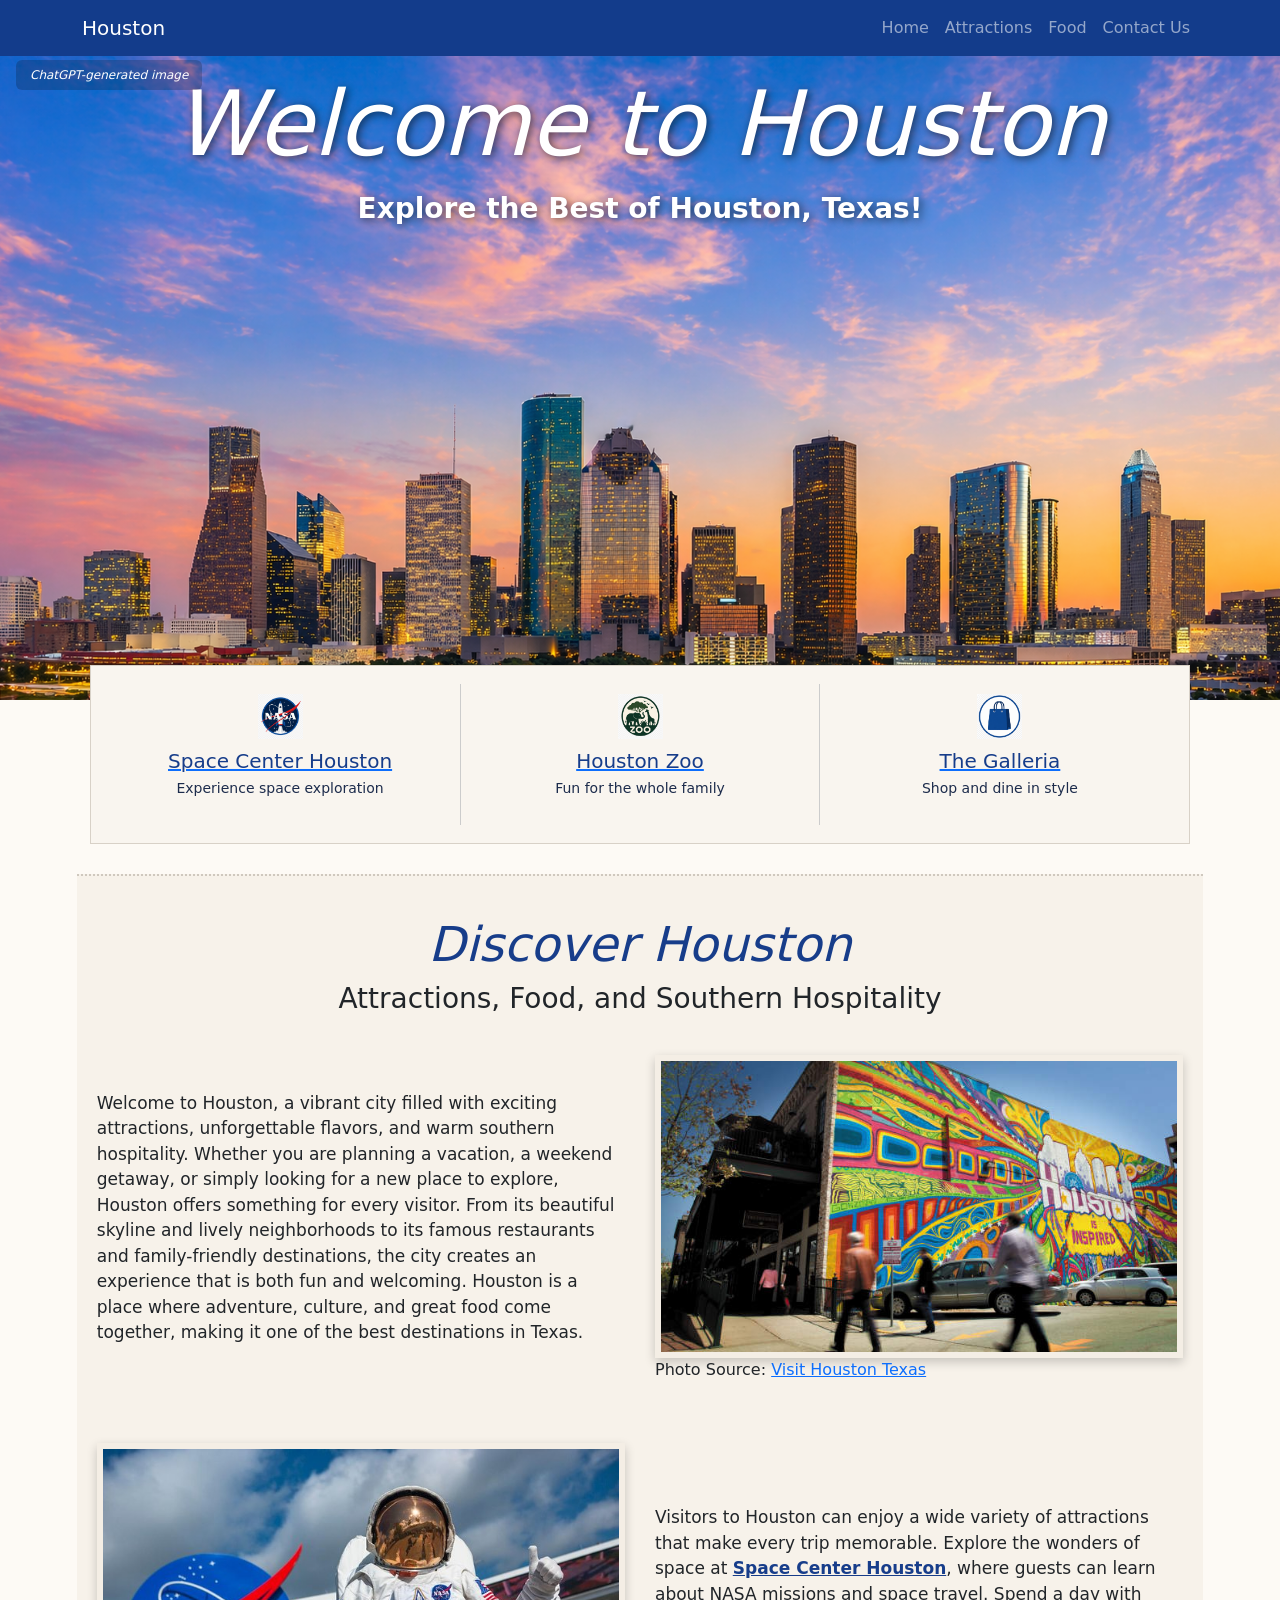
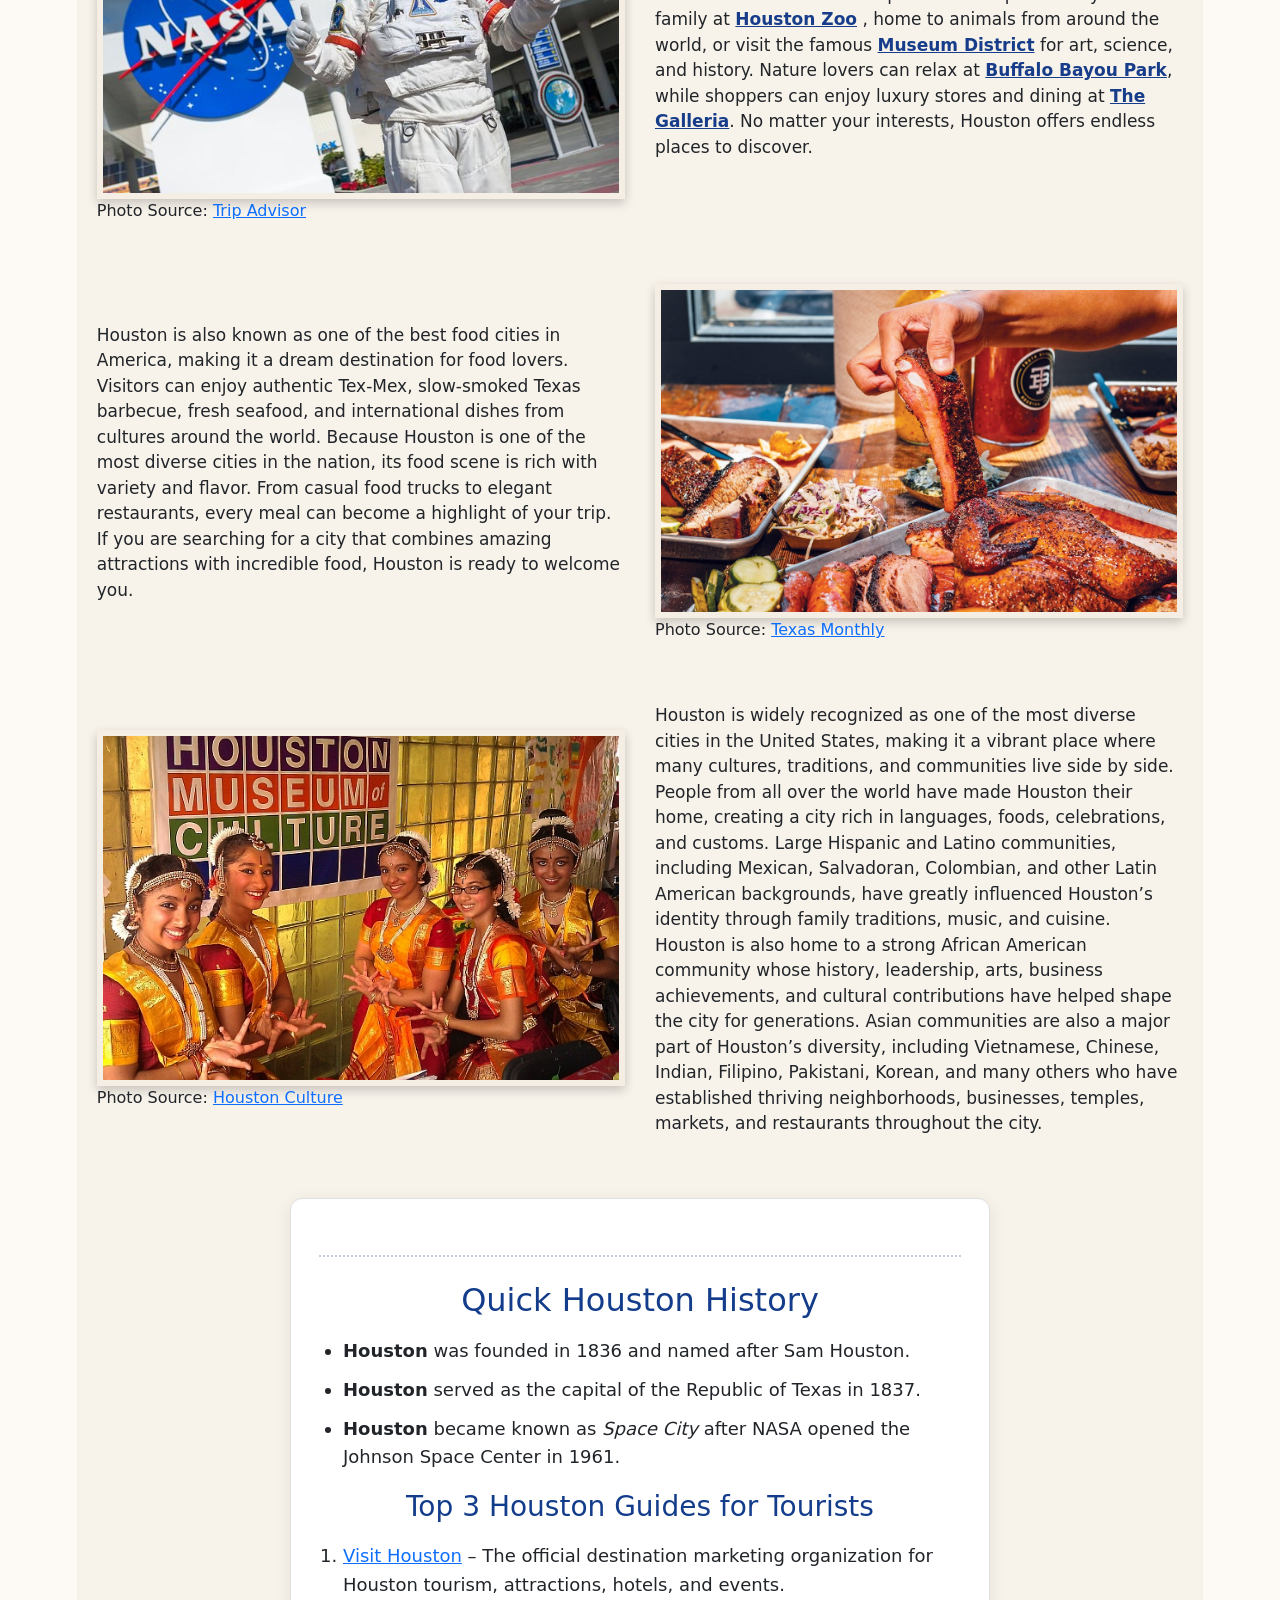
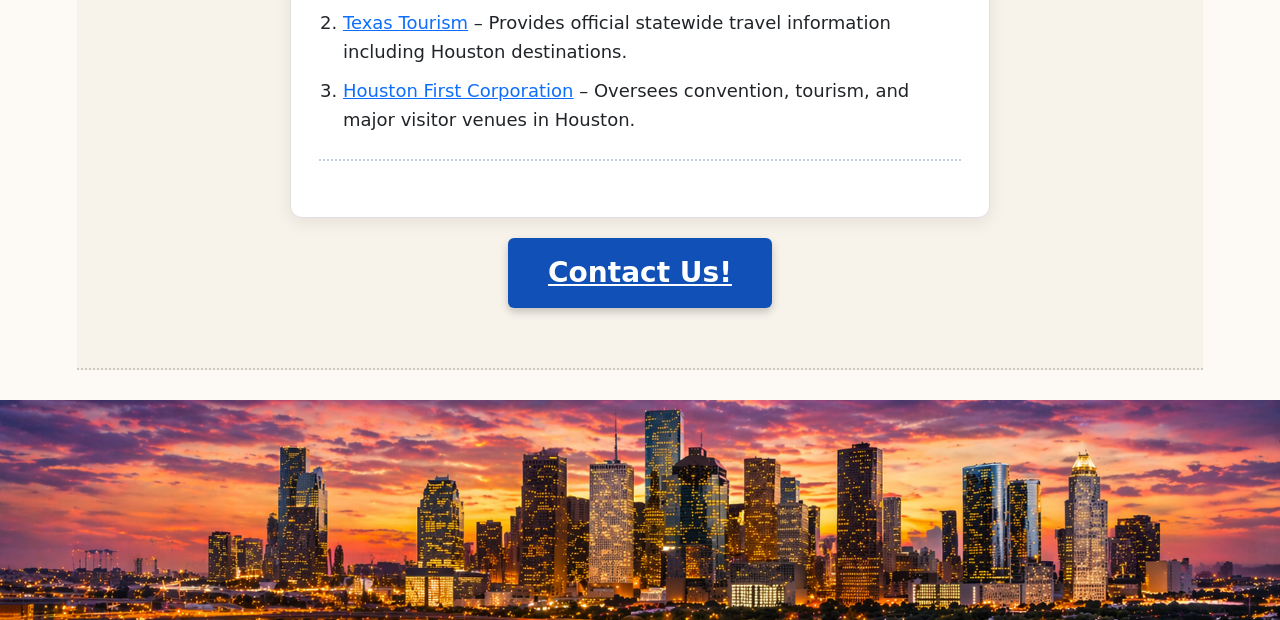
<file: index.html>
<!DOCTYPE html>
<html lang="en">
<head>
    <meta charset="UTF-8" />
    <meta name="viewport" content="width=device-width, initial-scale=1.0" />
    <title>Welcome to Houston</title>
    <link rel="stylesheet" href="styles.css">
    <!-- Bootstrap CSS -->
    <link href="https://cdn.jsdelivr.net/npm/bootstrap@5.3.2/dist/css/bootstrap.min.css" rel="stylesheet">
    <link rel="icon" href="images/flag_icon.png" type="image/x-icon">
</head>

<body>
    <!-- Bootstrap JS Bundle -->
<script src="https://cdn.jsdelivr.net/npm/bootstrap@5.3.2/dist/js/bootstrap.bundle.min.js"></script>
<div class="whole_page">
    <nav class="navbar navbar-expand-lg navbar-dark my-navbar fixed-top">
        <div class="container">
          <a class="navbar-brand" href="index.html">Houston</a>
           <button class="navbar-toggler" type="button" data-bs-toggle="collapse" data-bs-target="#navbarNav"
              aria-controls="navbarNav" aria-expanded="false" aria-label="Toggle navigation">
              <span class="navbar-toggler-icon"></span>
           </button>
           <div class="collapse navbar-collapse" id="navbarNav">
                <ul class="navbar-nav ms-auto">
                    <li class="nav-item">
                      <a class="nav-link" href="index.html">Home</a>
                    </li>
                    <li class="nav-item">
                        <a class="nav-link" href="attractions.html">Attractions</a>
                    </li>
                    <li class="nav-item">
                        <a class="nav-link" href="foods.html">Food</a>
                    </li>
                    <li class="nav-item">
                        <a class="nav-link" href="contact_us.html">Contact Us</a>
                    </li>
                </ul>
            </div>
        </div>
    </nav>

    <header class="hero">
        <div class="image-overlay">ChatGPT-generated image</div>
        <div class="hero-text">
            <h1>Welcome to Houston</h1>
            <p>Explore the Best of Houston, Texas!</p>
        </div>
    </header>

    <section class="links-bar">
        <div class="partner-links">
            <a href="https://spacecenter.org/" target="_blank">
                <img src="images/rocket.png" alt="Rocket icon">
                <h3>Space Center Houston</h3>
            </a>
            <p>Experience space exploration</p>
        </div>

        <div class="partner-links">
            <a href="https://www.houstonzoo.org/" target="_blank">
                <img src="images/zoo.png" alt="Zoo icon">
                <h3>Houston Zoo</h3>
            </a>
            <p>Fun for the whole family</p>
        </div>

        <div class="partner-links">
            <a href="https://www.simon.com/mall/the-galleria" target="_blank">
                <img src="images/shops.png" alt="Shopping icon">
                <h3>The Galleria</h3>
            </a>
            <p>Shop and dine in style</p>
        </div>
    </section>

    <main class="content">
        <div class="section-title">
            <h2>Discover Houston</h2>
            <h3>Attractions, Food, and Southern Hospitality</h3>
        </div>

        <section class="content-block">
            <div class="content-text">
                <p>
                    Welcome to Houston, a vibrant city filled with exciting attractions,
                    unforgettable flavors, and warm southern hospitality. Whether you
                    are planning a vacation, a weekend getaway, or simply looking for
                    a new place to explore, Houston offers something for every visitor. 
                    From its beautiful skyline and lively neighborhoods to its famous 
                    restaurants and family-friendly destinations, the city creates an 
                    experience that is both fun and welcoming. Houston is a place where 
                    adventure, culture, and great food come together, making it one of the 
                    best destinations in Texas.
                </p>
            </div>
            <div class="content-image">
                <img src="images/artwall.jpg" alt="Art wall in Houston">
                <p>
                    Photo Source:
                    <a href="https://www.visithoustontexas.com/about-houston/" target="_blank">
                    Visit Houston Texas
                    </a>
                </p>
            </div>
        </section>

        <section class="content-block reverse">
            <div class="content-text">
                <p> Visitors to Houston can enjoy a wide variety of attractions that make every 
                    trip memorable. Explore the wonders of space at <a href="https://spacecenter.org/" target="_blank">Space Center Houston</a>, where 
                    guests can learn about NASA missions and space travel. Spend a day with 
                    family at <a href="https://www.houstonzoo.org/" target="_blank">Houston Zoo</a> , home to animals from around the world, or visit the 
                    famous <a href="https://houmuse.org/" target="_blank">Museum District</a> for art, science, and history. Nature lovers can 
                    relax at <a href="https://www.buffalobayou.org/" target="_blank">Buffalo Bayou Park</a>, while shoppers can enjoy luxury stores and 
                    dining at <a href="https://www.simon.com/mall/the-galleria" target="_blank">The Galleria</a>. No matter your interests, Houston offers endless 
                    places to discover.
                </p>
            </div>
            <div class="content-image">
                <img src="images/nasa_houston.jpg" alt="NASA Houston">
                <p>
                    Photo Source:
                    <a href="https://www.tripadvisor.com/AttractionProductReview-g56003-d11453139-NASA_s_Space_Center_Admission_Plus_Official_Houston_City_Tour-Houston_Texas.html" target="_blank">
                    Trip Advisor
                    </a>
                </p>
            </div>
        </section>

        <section class="content-block">
            <div class="content-text">
                <p>
                    Houston is also known as one of the best food cities in America, making 
                    it a dream destination for food lovers. Visitors can enjoy authentic 
                    Tex-Mex, slow-smoked Texas barbecue, fresh seafood, and international 
                    dishes from cultures around the world. Because Houston is one of the most 
                    diverse cities in the nation, its food scene is rich with variety and 
                    flavor. From casual food trucks to elegant restaurants, every meal can 
                    become a highlight of your trip. If you are searching for a city that 
                    combines amazing attractions with incredible food, Houston is ready to 
                    welcome you.
                </p>
            </div>
            <div class="content-image">
                <img src="images/houston_barbecue.jpg" alt="Barbecue in Houston">
                <p>
                    Photo Source:
                    <a href="https://www.texasmonthly.com/restaurant/truth-bbq/" target="_blank">
                    Texas Monthly
                    </a>
                </p>
            </div>
        </section>

        <section class="content-block reverse">
            <div class="content-text">
                <p> Houston is widely recognized as one of the most diverse cities 
                    in the United States, making it a vibrant place where many 
                    cultures, traditions, and communities live side by side. People 
                    from all over the world have made Houston their home, creating a 
                    city rich in languages, foods, celebrations, and customs. Large 
                    Hispanic and Latino communities, including Mexican, Salvadoran, 
                    Colombian, and other Latin American backgrounds, have greatly 
                    influenced Houston’s identity through family traditions, music, 
                    and cuisine. Houston is also home to a strong African American 
                    community whose history, leadership, arts, business achievements, 
                    and cultural contributions have helped shape the city for generations. 
                    Asian communities are also a major part of Houston’s diversity, 
                    including Vietnamese, Chinese, Indian, Filipino, Pakistani, Korean, and 
                    many others who have established thriving neighborhoods, businesses, 
                    temples, markets, and restaurants throughout the city.
                </p>
            </div>
            <div class="content-image">
                <img src="images/diversity_houston.jpg" alt="Diversity in Houston">
                <p>
                    Photo Source:
                    <a href="https://www.houstonculture.org/" target="_blank">
                    Houston Culture
                    </a>
                </p>
            </div>
        </section>
        
        <div class="list-types">
            <hr>
            <section>
            <h2>Quick Houston History</h2>
            <ul>
              <li><b>Houston</b>  was founded in 1836 and named after Sam Houston.</li>
              <li><b>Houston</b> served as the capital of the Republic of Texas in 1837.</li>
              <li><b>Houston</b> became known as <i>Space City</i> after NASA opened the Johnson Space Center in 1961.</li>
            </ul>
            <h3>Top 3 Houston Guides for Tourists</h3>
            <ol>
              <li><a href="https://www.visithoustontexas.com/" target="_blank">Visit Houston</a> – The official destination marketing organization for Houston tourism, attractions, hotels, and events.</li>
              <li><a href="https://www.traveltexas.com/" target="_blank">Texas Tourism</a> – Provides official statewide travel information including Houston destinations.</li>
              <li><a href="https://www.houstonfirst.com/" target="_blank">Houston First Corporation</a> – Oversees convention, tourism, and major visitor venues in Houston.</li>
            </ol>
        </section>
        <hr>
        </div>
                <div class="contact-btn">
            <a href="contact_us.html">Contact Us!</a>
        </div>
        
    </main>

    <footer>
        <img src="images/footer.png" alt="Houston skyline footer">
    </footer>


</div>
</body>
</html>
</file>
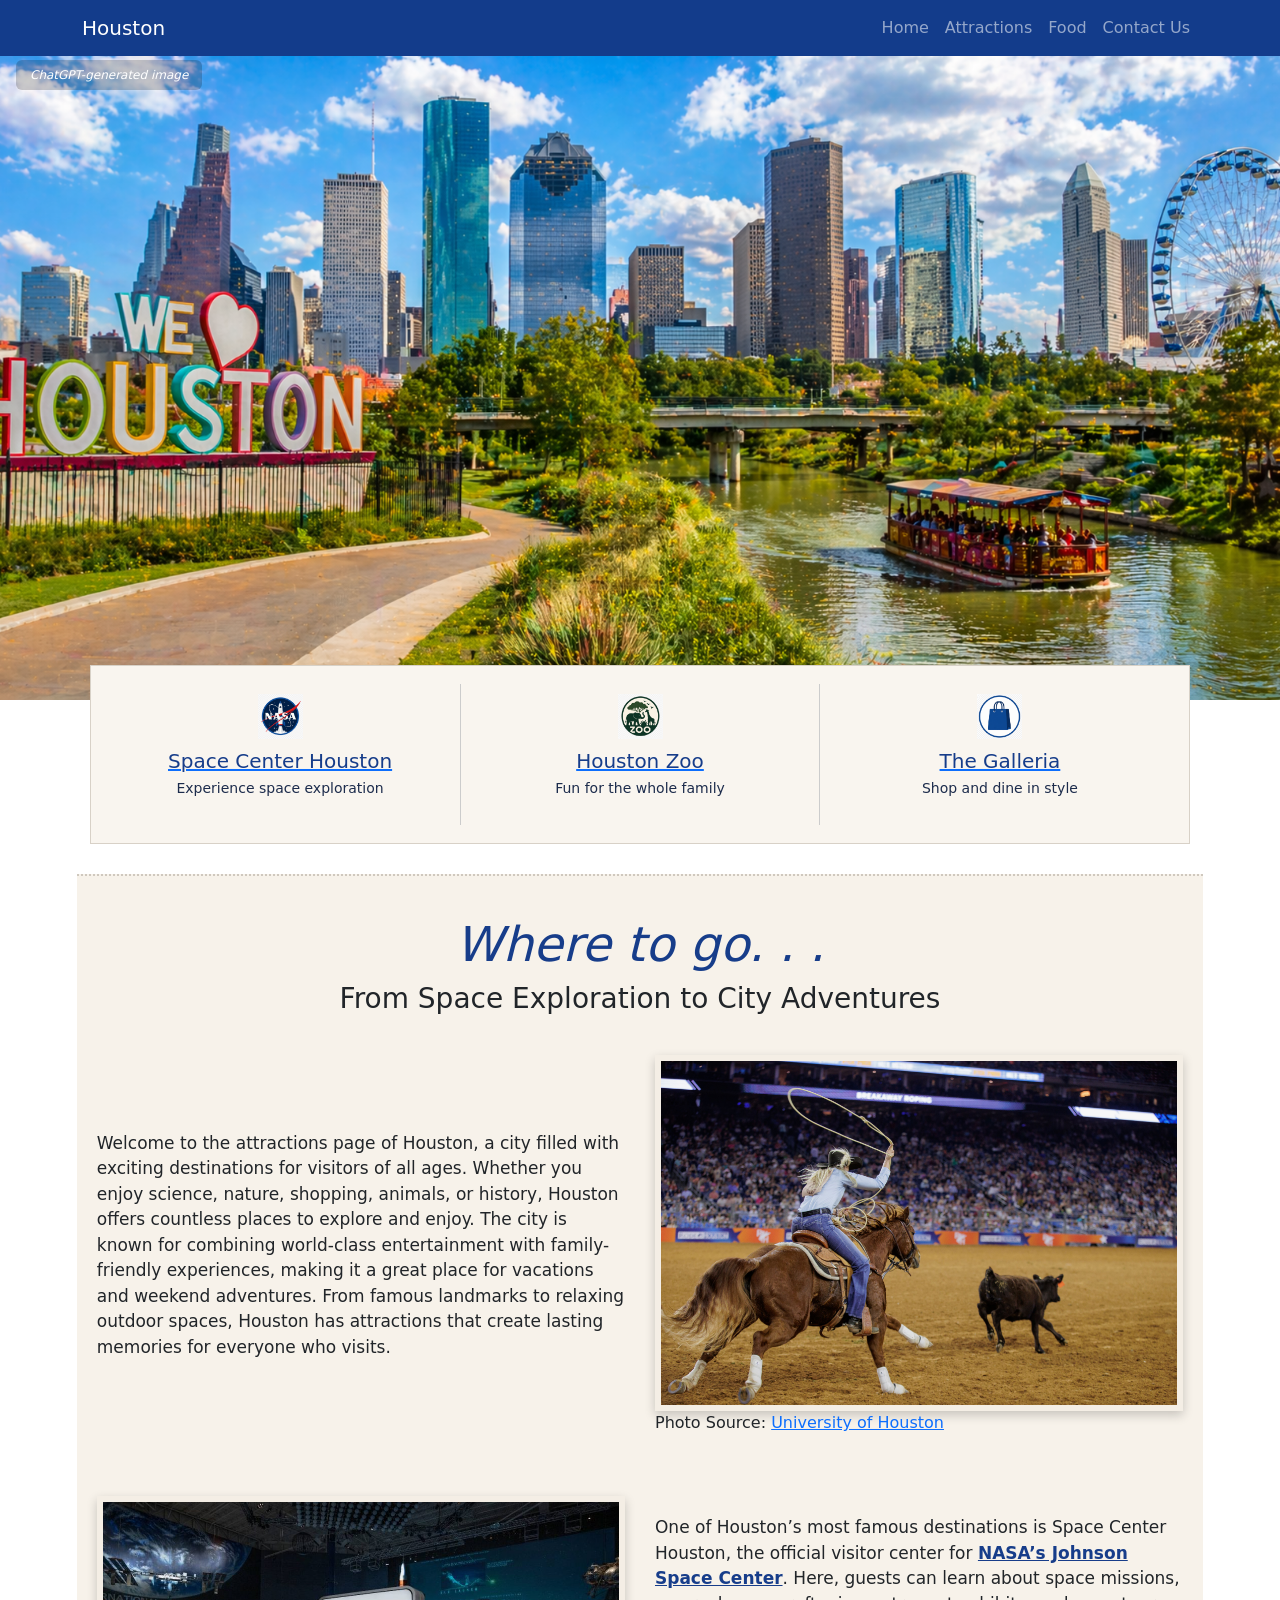
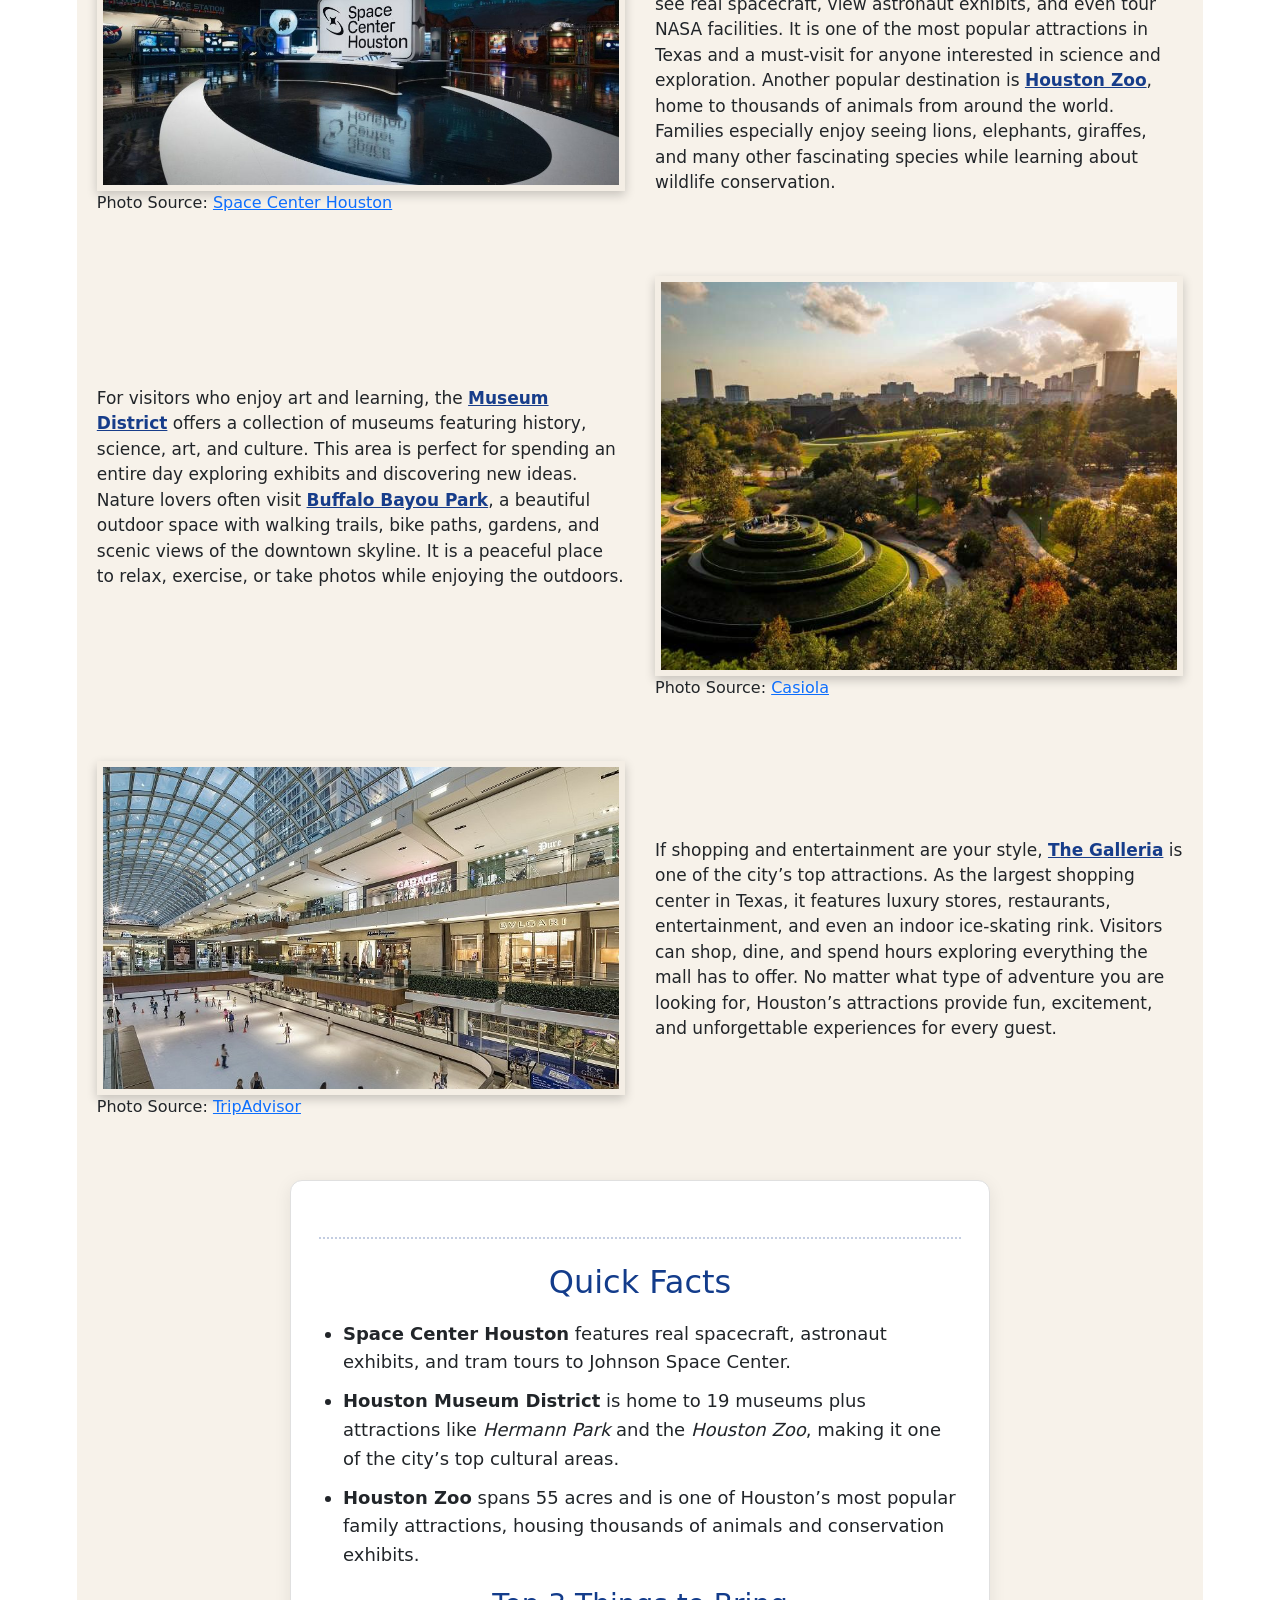
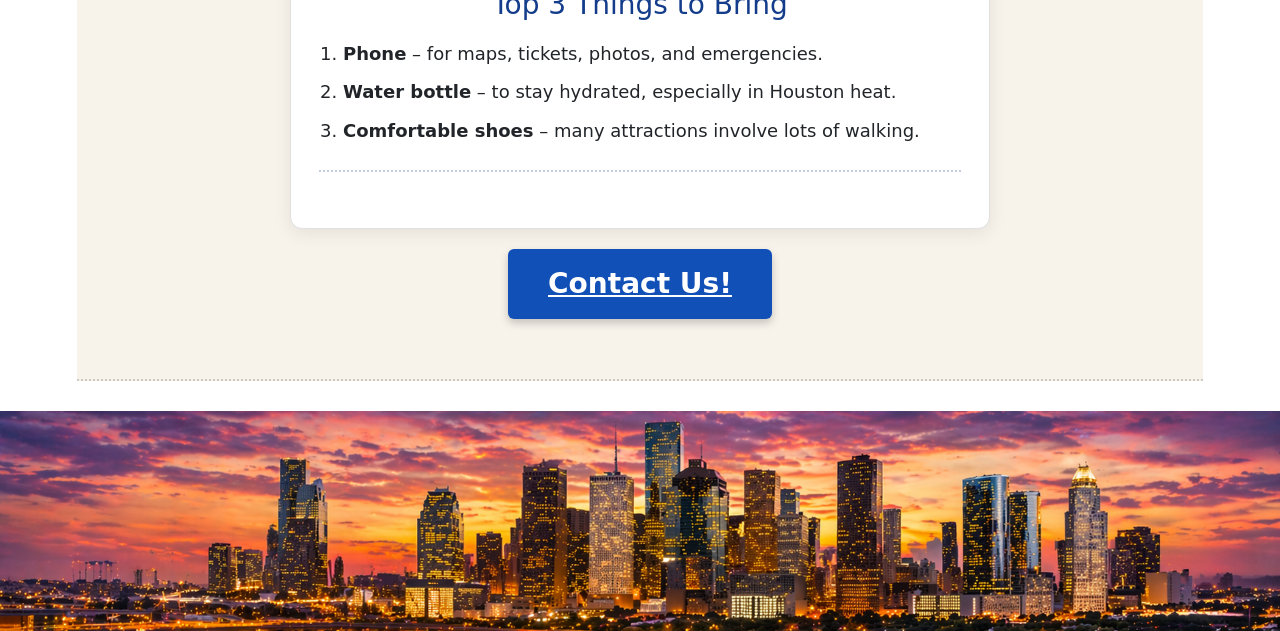
<file: attractions.html>
<!DOCTYPE html>
<html lang="en">
<head>
    <meta charset="UTF-8" />
    <meta name="viewport" content="width=device-width, initial-scale=1.0" />
    <title>Houston's Attractions</title>
    <link rel="stylesheet" href="styles.css">
    <!-- Bootstrap CSS -->
    <link href="https://cdn.jsdelivr.net/npm/bootstrap@5.3.2/dist/css/bootstrap.min.css" rel="stylesheet">
    <link rel="icon" href="images/flag_icon.png" type="image/x-icon">
</head>

<body>
<script src="https://cdn.jsdelivr.net/npm/bootstrap@5.3.2/dist/js/bootstrap.bundle.min.js"></script>
    <nav class="navbar navbar-expand-lg navbar-dark my-navbar fixed-top">
        <div class="container">
          <a class="navbar-brand" href="index.html">Houston</a>
           <button class="navbar-toggler" type="button" data-bs-toggle="collapse" data-bs-target="#navbarNav"
              aria-controls="navbarNav" aria-expanded="false" aria-label="Toggle navigation">
              <span class="navbar-toggler-icon"></span>
           </button>
           <div class="collapse navbar-collapse" id="navbarNav">
                <ul class="navbar-nav ms-auto">
                    <li class="nav-item">
                      <a class="nav-link" href="index.html">Home</a>
                    </li>
                    <li class="nav-item">
                        <a class="nav-link" href="attractions.html">Attractions</a>
                    </li>
                    <li class="nav-item">
                        <a class="nav-link" href="foods.html">Food</a>
                    </li>
                    <li class="nav-item">
                        <a class="nav-link" href="contact_us.html">Contact Us</a>
                    </li>
                </ul>
            </div>
        </div>
    </nav>

    <header class="hero-attractions">
        <div class="image-overlay">ChatGPT-generated image</div>
    </header>

    <section class="links-bar">
        <div class="partner-links">
            <a href="https://spacecenter.org/" target="_blank">
                <img src="images/rocket.png" alt="Rocket icon">
                <h3>Space Center Houston</h3>
            </a>
            <p>Experience space exploration</p>
        </div>

        <div class="partner-links">
            <a href="https://www.houstonzoo.org/" target="_blank">
                <img src="images/zoo.png" alt="Zoo icon">
                <h3>Houston Zoo</h3>
            </a>
            <p>Fun for the whole family</p>
        </div>

        <div class="partner-links">
            <a href="https://www.simon.com/mall/the-galleria" target="_blank">
                <img src="images/shops.png" alt="Shopping icon">
                <h3>The Galleria</h3>
            </a>
            <p>Shop and dine in style</p>
        </div>
    </section>

    <main class="content">
        <div class="section-title">
            <h2>Where to go. . .</h2>
            <h3>From Space Exploration to City Adventures</h3>
        </div>

        <section class="content-block">
            <div class="content-text">
                <p>
                    Welcome to the attractions page of Houston, a city filled with 
                    exciting destinations for visitors of all ages. Whether you enjoy 
                    science, nature, shopping, animals, or history, Houston offers 
                    countless places to explore and enjoy. The city is known for 
                    combining world-class entertainment with family-friendly experiences, 
                    making it a great place for vacations and weekend adventures. From 
                    famous landmarks to relaxing outdoor spaces, Houston has attractions 
                    that create lasting memories for everyone who visits.
                </p>
            </div>
            <div class="content-image">
                <img src="images/houston_rodeo.jpg" alt="Houston Rodeo">
                <p>
                    Photo Source:
                    <a href="https://stories.uh.edu/magazine/magazine/online-stories/rodeo-scholarship-program/index.html" target="_blank">
                    University of Houston
                    </a>
                </p>
            </div>
        </section>

        <section class="content-block reverse">
            <div class="content-text">
                <p> One of Houston’s most famous destinations is Space Center Houston, 
                    the official visitor center for <a href="https://spacecenter.org/">NASA’s Johnson Space Center</a>. Here, 
                    guests can learn about space missions, see real spacecraft, view 
                    astronaut exhibits, and even tour NASA facilities. It is one of the 
                    most popular attractions in Texas and a must-visit for anyone 
                    interested in science and exploration. Another popular destination 
                    is <a href="https://www.houstonzoo.org/" target="_blank">Houston Zoo</a>, home to thousands of animals from around the world. 
                    Families especially enjoy seeing lions, elephants, giraffes, and 
                    many other fascinating species while learning about wildlife conservation.
                </p>
            </div>
            <div class="content-image">
                <img src="images/nasa_center.jpg" alt="NASA Houston Center">
                <p>
                    Photo Source:
                    <a href="https://spacecenter.org/about-us/" target="_blank">
                    Space Center Houston
                    </a>
                </p>
            </div>
        </section>

        <section class="content-block">
            <div class="content-text">
                <p>
                    For visitors who enjoy art and learning, the <a href="https://houmuse.org/" target="_blank">Museum District</a> 
                    offers a collection of museums featuring history, science, art, 
                    and culture. This area is perfect for spending an entire day 
                    exploring exhibits and discovering new ideas. Nature lovers 
                    often visit <a href="https://www.buffalobayou.org/" target="_blank">Buffalo Bayou Park</a>, a beautiful outdoor space with 
                    walking trails, bike paths, gardens, and scenic views of the 
                    downtown skyline. It is a peaceful place to relax, exercise, or 
                    take photos while enjoying the outdoors.
                </p>
            </div>
            <div class="content-image">
                <img src="images/museum_district.jpg" alt="Museum District">
                <p>
                    Photo Source:
                    <a href="https://www.casiola.com/blog/discovering-houstons-cultural-treasure-the-museum-district/" target="_blank">
                    Casiola
                    </a>
                </p>
            </div>
        </section>

        <section class="content-block reverse">
            <div class="content-text">
                <p> If shopping and entertainment are your style, <a href="https://www.simon.com/mall/the-galleria" target="_blank">The Galleria</a> is one 
                    of the city’s top attractions. As the largest shopping center in 
                    Texas, it features luxury stores, restaurants, entertainment, and 
                    even an indoor ice-skating rink. Visitors can shop, dine, and spend 
                    hours exploring everything the mall has to offer. No matter what type 
                    of adventure you are looking for, Houston’s attractions provide fun, 
                    excitement, and unforgettable experiences for every guest.
                </p>
            </div>
            <div class="content-image">
                <img src="images/the_galleria.jpg" alt="The Galleria">
                <p>
                    Photo Source:
                    <a href="https://www.tripadvisor.com/Attraction_Review-g56003-d105913-Reviews-The_Galleria-Houston_Texas.html" target="_blank">
                    TripAdvisor
                    </a>
                </p>
            </div>
        </section>

        <div class="list-types">
            <hr>
            <section>
                <h2>Quick Facts</h2>
                <ul>
                    <li>
                        <b>Space Center Houston</b> features real spacecraft, astronaut exhibits, and tram tours to Johnson Space Center.
                    </li>
                    <li>
                        <b>Houston Museum District</b> is home to 19 museums plus attractions like <i>Hermann Park</i> and the <i>Houston Zoo</i>, making it one of the city’s top cultural areas.
                    </li>
                    <li>
                        <b>Houston Zoo</b> spans 55 acres and is one of Houston’s most popular family attractions, housing thousands of animals and conservation exhibits.
                    </li>
                </ul>
                <h3>Top 3 Things to Bring</h3>
                <ol>
                    <li><b>Phone</b> – for maps, tickets, photos, and emergencies.</li>
                    <li><b>Water bottle</b> – to stay hydrated, especially in Houston heat.</li>
                    <li><b>Comfortable shoes</b> – many attractions involve lots of walking.</li>
                </ol>
            </section>
            <hr>
        </div>
        <div class="contact-btn">
            <a href="contact_us.html">Contact Us!</a>
        </div>
    </main>

    <footer>
        <img src="images/footer.png" alt="Houston skyline footer">
    </footer>

<!-- Bootstrap JS Bundle -->

</body>
</html>
</file>
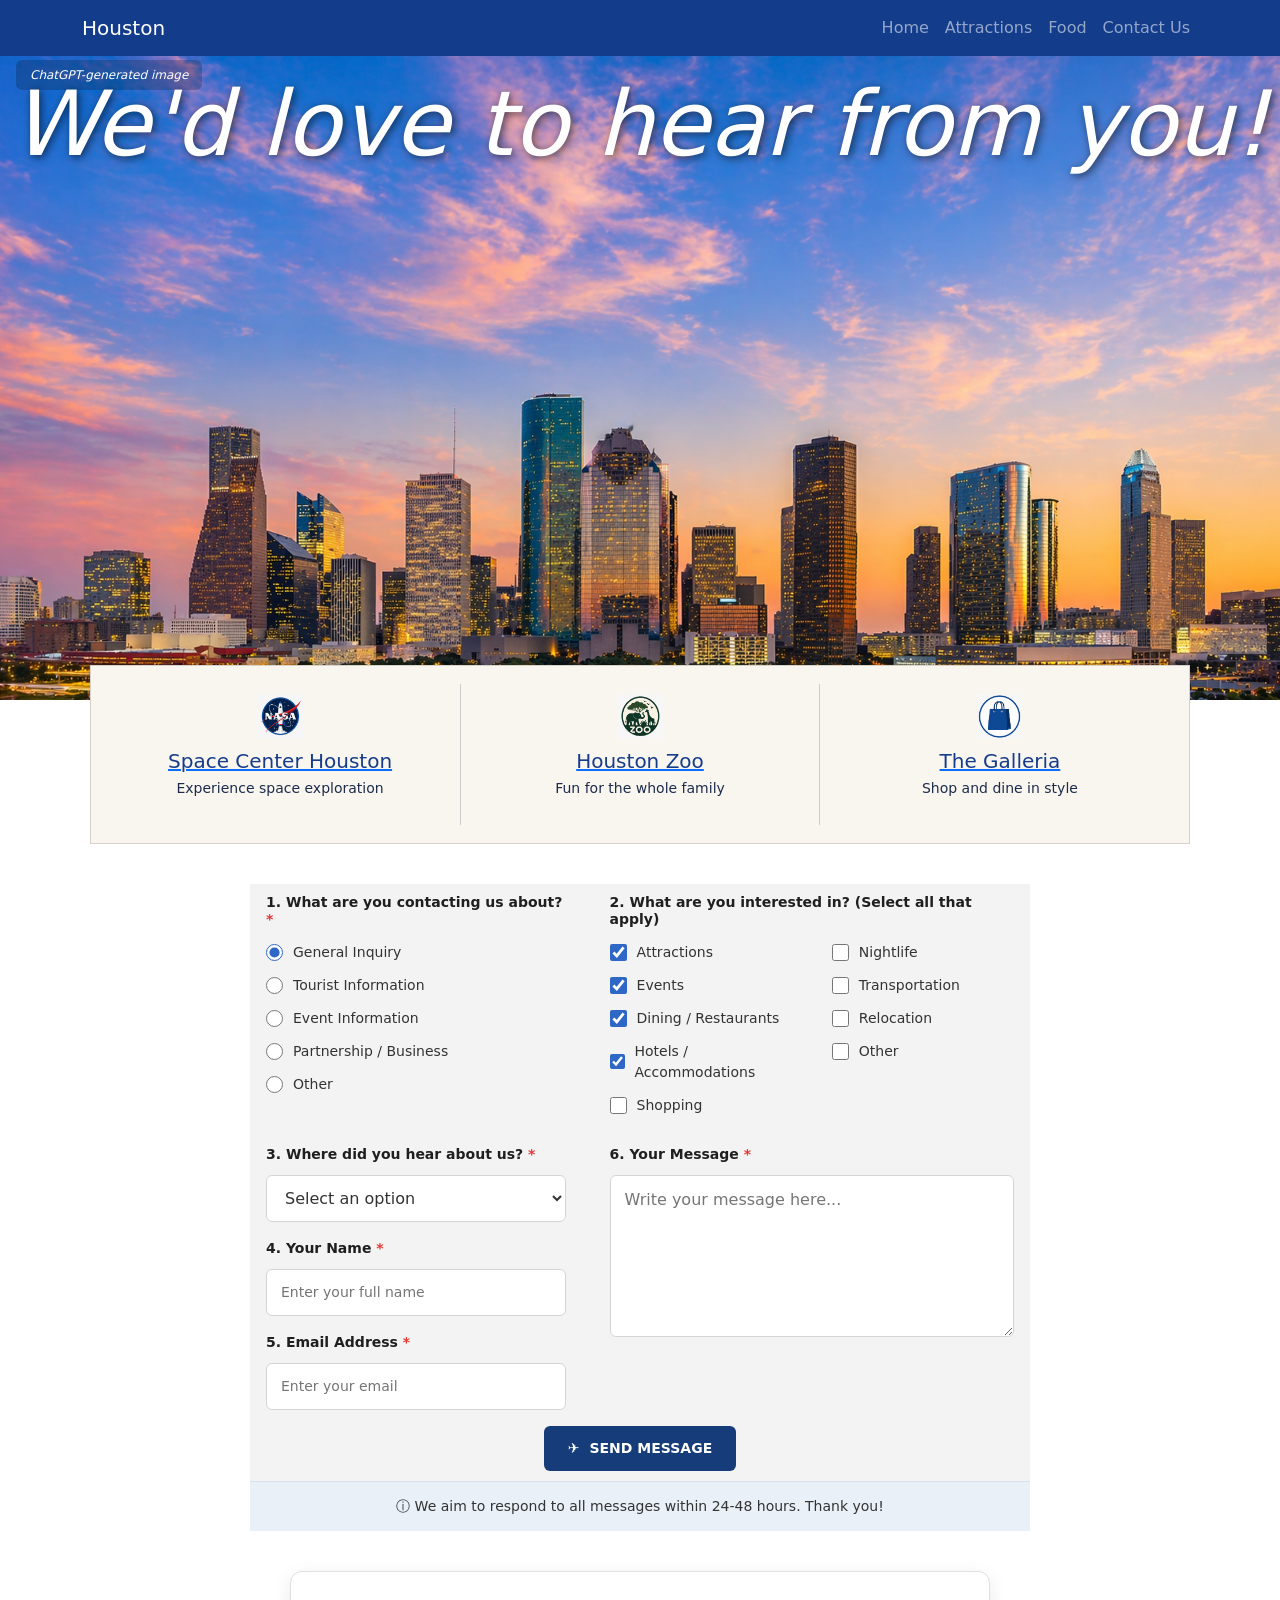
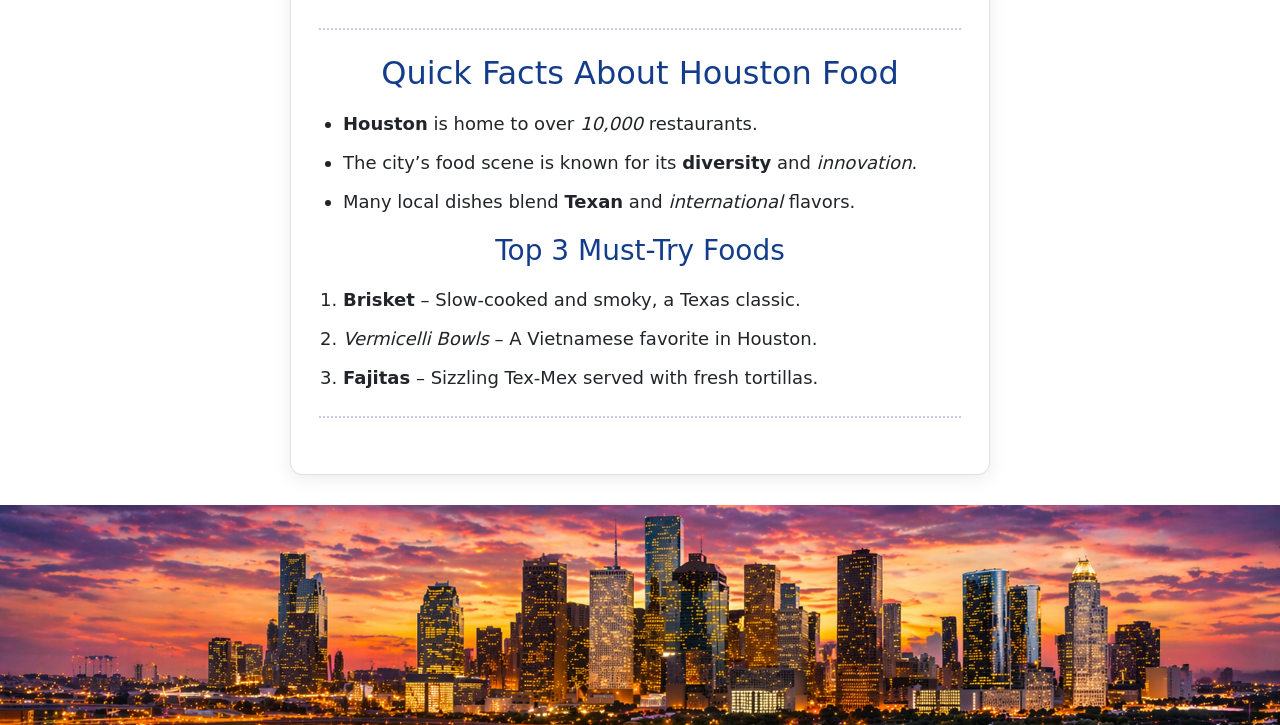
<file: contact_us.html>
<!DOCTYPE html>
<html lang="en">
<head>
    <meta charset="UTF-8" />
    <meta name="viewport" content="width=device-width, initial-scale=1.0" />
    <title>Contact Us - Houston</title>
    <link rel="stylesheet" href="styles.css">
    <!-- Bootstrap CSS -->
    <link href="https://cdn.jsdelivr.net/npm/bootstrap@5.3.2/dist/css/bootstrap.min.css" rel="stylesheet">
    <link rel="icon" href="images/flag_icon.png" type="image/x-icon">
  </head>

<body>
    <!-- Bootstrap JS Bundle -->
    <script src="https://cdn.jsdelivr.net/npm/bootstrap@5.3.2/dist/js/bootstrap.bundle.min.js"></script>
    <nav class="navbar navbar-expand-lg navbar-dark my-navbar fixed-top">
        <div class="container">
            <a class="navbar-brand" href="index.html">Houston</a>
            <button class="navbar-toggler" type="button" data-bs-toggle="collapse" data-bs-target="#navbarNav"
                aria-controls="navbarNav" aria-expanded="false" aria-label="Toggle navigation">
                <span class="navbar-toggler-icon"></span>
            </button>
            <div class="collapse navbar-collapse" id="navbarNav">
                <ul class="navbar-nav ms-auto">
                    <li class="nav-item">
                        <a class="nav-link" href="index.html">Home</a>
                    </li>
                    <li class="nav-item">
                        <a class="nav-link" href="attractions.html">Attractions</a>
                    </li>
                    <li class="nav-item">
                        <a class="nav-link" href="foods.html">Food</a>
                    </li>
                    <li class="nav-item">
                        <a class="nav-link" href="contact_us.html">Contact Us</a>
                    </li>
                </ul>
            </div>
        </div>
    </nav>

    <header class="hero">
        <div class="image-overlay">ChatGPT-generated image</div>
        <div class="hero-text">
            <h1>We'd love to hear from you!</h1>
        </div>
    </header>

    <section class="links-bar">
        <div class="partner-links">
            <a href="https://spacecenter.org/" target="_blank">
                <img src="images/rocket.png" alt="Rocket icon">
                <h3>Space Center Houston</h3>
            </a>
            <p>Experience space exploration</p>
        </div>

        <div class="partner-links">
            <a href="https://www.houstonzoo.org/" target="_blank">
                <img src="images/zoo.png" alt="Zoo icon">
                <h3>Houston Zoo</h3>
            </a>
            <p>Fun for the whole family</p>
        </div>

        <div class="partner-links">
            <a href="https://www.simon.com/mall/the-galleria" target="_blank">
                <img src="images/shops.png" alt="Shopping icon">
                <h3>The Galleria</h3>
            </a>
            <p>Shop and dine in style</p>
        </div>
    </section>

    <main>
    <div class="form-card">
    <form method="post" action="https://www.w3schools.com/action_page.php">
      <div class="grid">
        <div>
          <h3 class="section-title-form">1. What are you contacting us about? <span class="required">*</span></h3>
          <div class="radio-group">
            <label class="option"><input type="radio" name="contact-topic" checked> General Inquiry</label>
            <label class="option"><input type="radio" name="contact-topic"> Tourist Information</label>
            <label class="option"><input type="radio" name="contact-topic"> Event Information</label>
            <label class="option"><input type="radio" name="contact-topic"> Partnership / Business</label>
            <label class="option"><input type="radio" name="contact-topic"> Other</label>
          </div>
        </div>

        <div>
          <h3 class="section-title-form">2. What are you interested in? (Select all that apply)</h3>
          <div class="checkbox-columns">
            <div class="checkbox-group">
              <label class="option"><input type="checkbox" checked> Attractions</label>
              <label class="option"><input type="checkbox" checked> Events</label>
              <label class="option"><input type="checkbox" checked> Dining / Restaurants</label>
              <label class="option"><input type="checkbox" checked> Hotels / Accommodations</label>
              <label class="option"><input type="checkbox"> Shopping</label>
            </div>
            <div class="checkbox-group">
              <label class="option"><input type="checkbox"> Nightlife</label>
              <label class="option"><input type="checkbox"> Transportation</label>
              <label class="option"><input type="checkbox"> Relocation</label>
              <label class="option"><input type="checkbox"> Other</label>
            </div>
          </div>
        </div>

        <div class="left-stack">
          <div class="field-block">
            <label class="field-label" for="hear-about">3. Where did you hear about us? <span class="required">*</span></label>
            <select id="hear-about" required>
              <option value="" selected>Select an option</option>
              <option>Google</option>
              <option>Social Media</option>
              <option>Friend or Family</option>
              <option>School</option>
              <option>Other</option>
            </select>
          </div>

          <div class="field-block">
            <label class="field-label" for="name">4. Your Name <span class="required">*</span></label>
            <input type="text" id="name" placeholder="Enter your full name" required>
          </div>

          <div class="field-block">
            <label class="field-label" for="email">5. Email Address <span class="required">*</span></label>
            <input type="email" id="email" placeholder="Enter your email" required>
          </div>
        </div>

        <div class="message-block">
          <label class="field-label" for="message">6. Your Message <span class="required">*</span></label>
          <textarea id="message" placeholder="Write your message here..." required></textarea>
        </div>
      </div>

      <div class="button-wrap">
        <button type="submit" class="send-btn">
          <span>✈</span>
          <span>SEND MESSAGE</span>
        </button>
      </div>
    </form>

    <div class="footer-note">
      ⓘ We aim to respond to all messages within 24-48 hours. Thank you!
    </div>
  </div>
  <div class="list-types">
            <hr>
            <section>
            <h2>Quick Facts About Houston Food</h2>
            <ul>
              <li><b>Houston</b> is home to over <i>10,000</i> restaurants.</li>
              <li>The city’s food scene is known for its <b>diversity</b> and <i>innovation</i>.</li>
              <li>Many local dishes blend <b>Texan</b> and <i>international</i> flavors.</li>
            </ul>
            <h3>Top 3 Must-Try Foods</h3>
            <ol>
              <li><b>Brisket</b> – Slow-cooked and smoky, a Texas classic.</li>
              <li><i>Vermicelli Bowls</i> – A Vietnamese favorite in Houston.</li>
              <li><b>Fajitas</b> – Sizzling Tex-Mex served with fresh tortillas.</li>
            </ol>
        </section>
        <hr>
        </div>
    </main>
    
    <footer>
        <img src="images/footer.png" alt="Houston skyline footer">
    </footer>

</body>
</html>
</file>
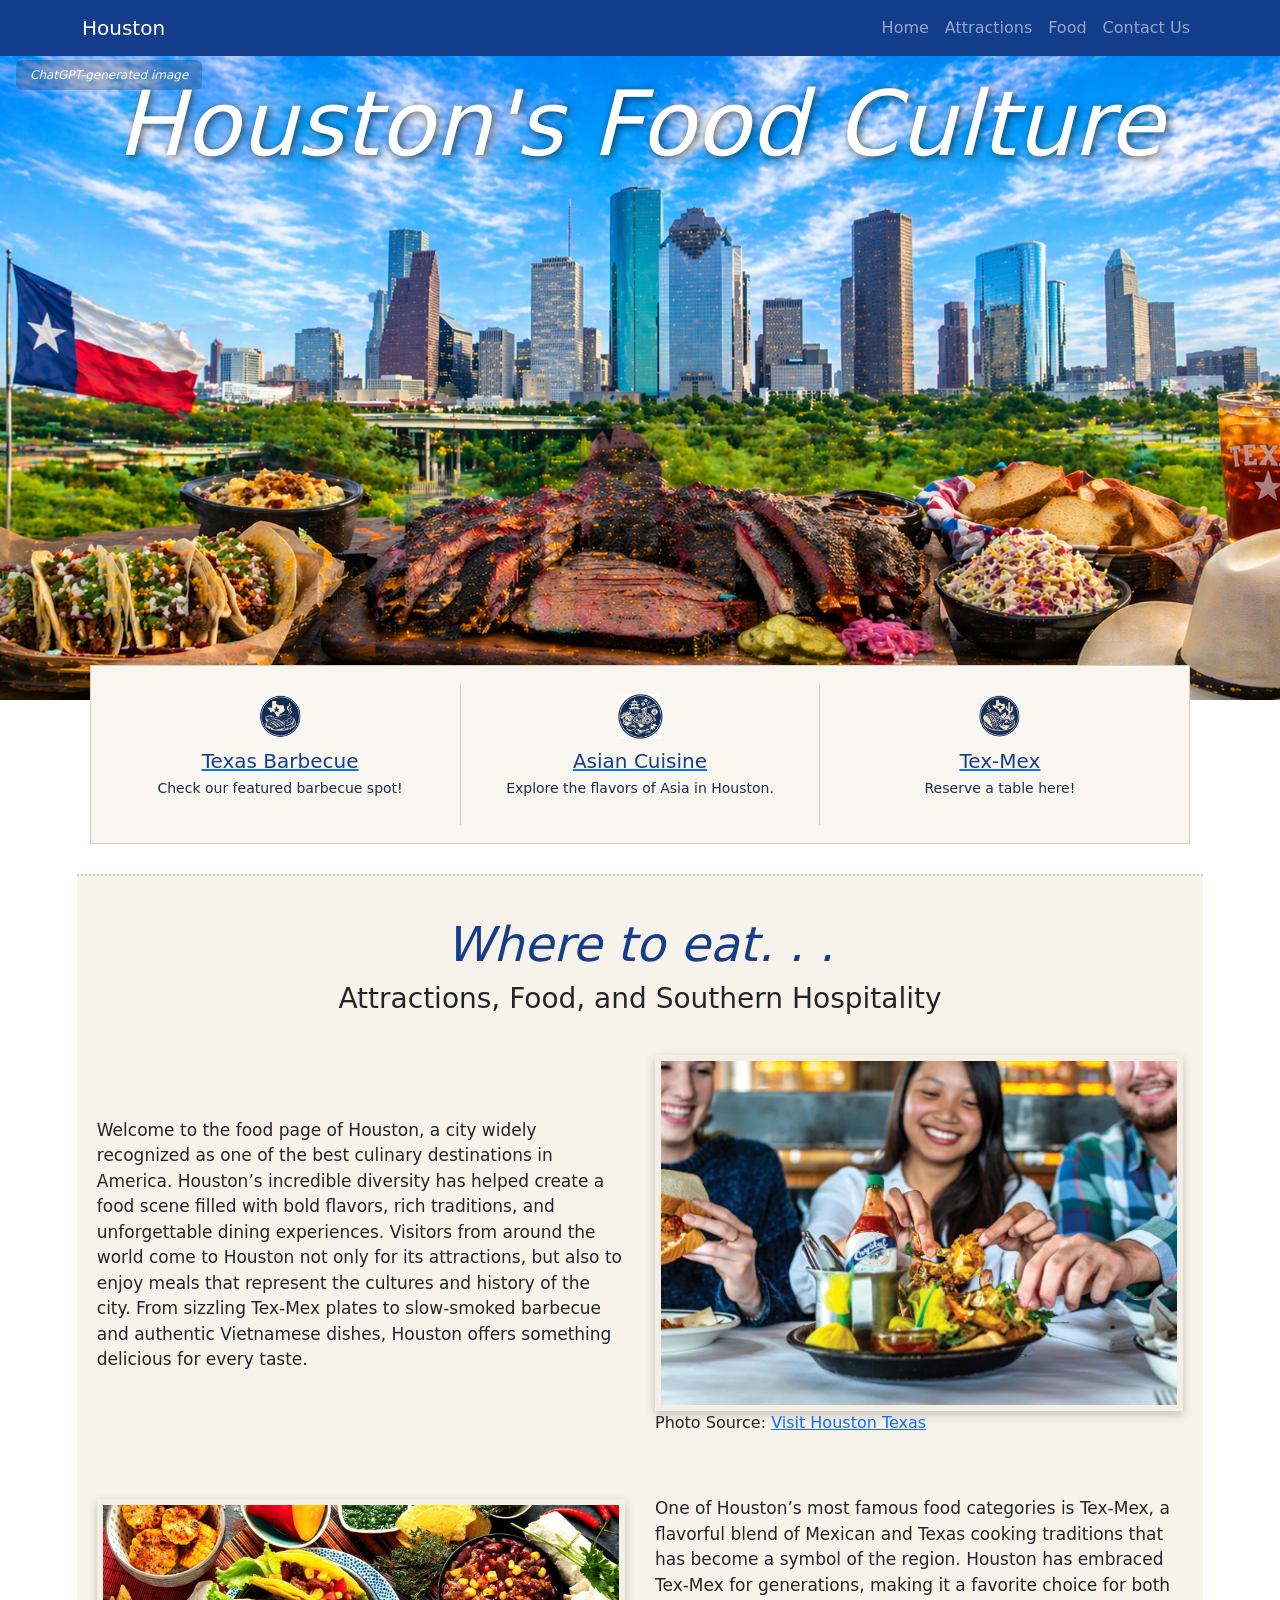
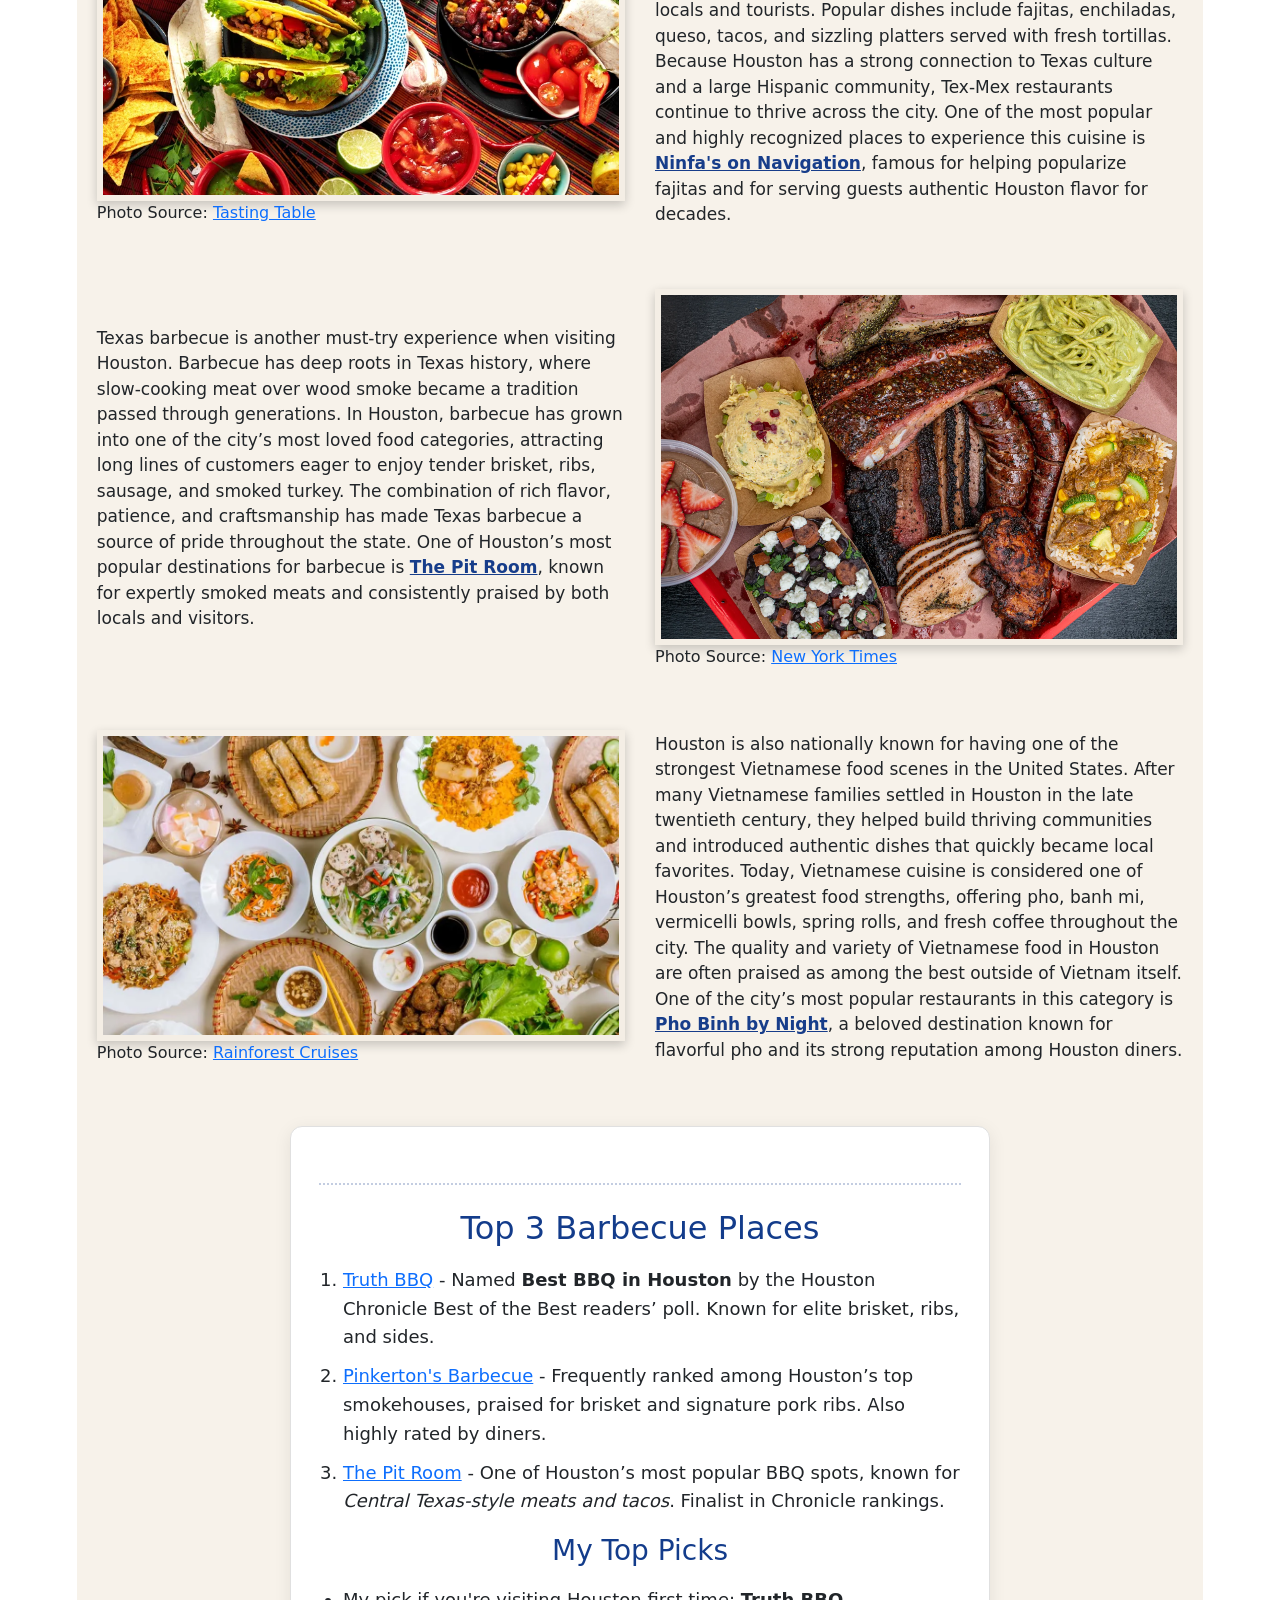
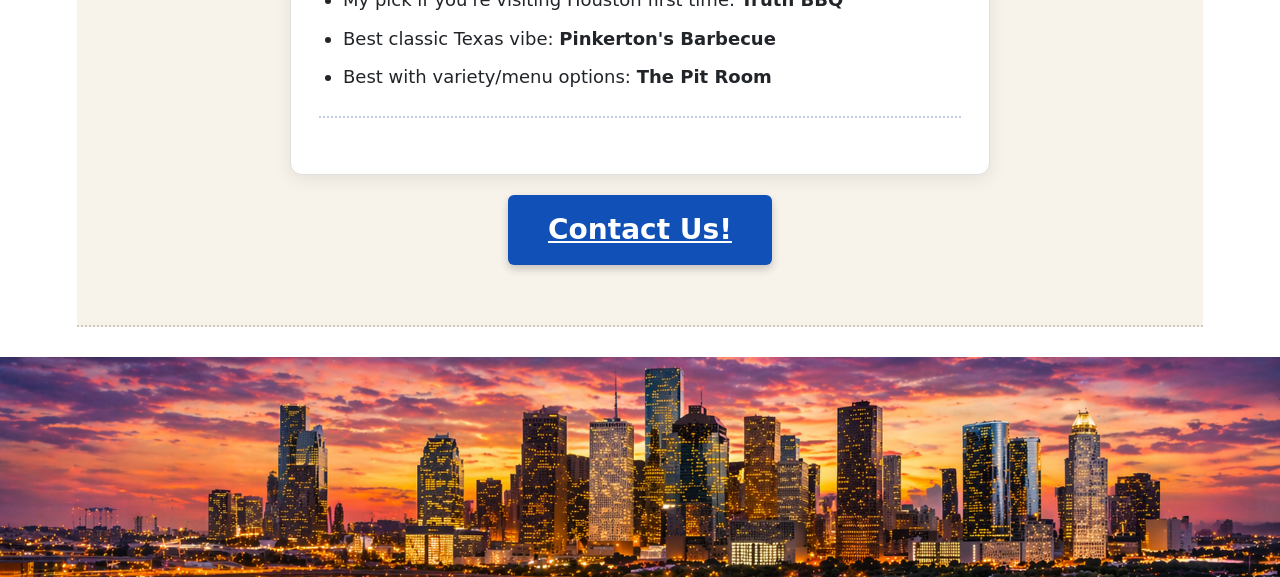
<file: foods.html>
<!DOCTYPE html>
<html lang="en">
<head>
    <meta charset="UTF-8" />
    <meta name="viewport" content="width=device-width, initial-scale=1.0" />
    <title>Houston's Food Culture</title>
    <link rel="stylesheet" href="styles.css">
    <!-- Bootstrap CSS -->
    <link href="https://cdn.jsdelivr.net/npm/bootstrap@5.3.2/dist/css/bootstrap.min.css" rel="stylesheet">
    <link rel="icon" href="images/flag_icon.png" type="image/x-icon">
</head>

<body>
<!-- Bootstrap JS Bundle -->
<script src="https://cdn.jsdelivr.net/npm/bootstrap@5.3.2/dist/js/bootstrap.bundle.min.js"></script>
    <nav class="navbar navbar-expand-lg navbar-dark my-navbar fixed-top">
        <div class="container">
          <a class="navbar-brand" href="index.html">Houston</a>
           <button class="navbar-toggler" type="button" data-bs-toggle="collapse" data-bs-target="#navbarNav"
              aria-controls="navbarNav" aria-expanded="false" aria-label="Toggle navigation">
              <span class="navbar-toggler-icon"></span>
           </button>
           <div class="collapse navbar-collapse" id="navbarNav">
                <ul class="navbar-nav ms-auto">
                    <li class="nav-item">
                      <a class="nav-link" href="index.html">Home</a>
                    </li>
                    <li class="nav-item">
                        <a class="nav-link" href="attractions.html">Attractions</a>
                    </li>
                    <li class="nav-item">
                        <a class="nav-link" href="foods.html">Food</a>
                    </li>
                    <li class="nav-item">
                        <a class="nav-link" href="contact_us.html">Contact Us</a>
                    </li>
                </ul>
            </div>
        </div>
    </nav>

    <header class="hero-food">
        <div class="image-overlay">ChatGPT-generated image</div>
        <div class="hero-text">
            <h1>Houston's Food Culture</h1>
        </div>
    </header>

    <section class="links-bar">
        <div class="partner-links">
            <a href="https://truthbbq.com/" target="_blank">
                <img src="images/bbq_icon.png" alt="Texas Barbecue Icon">
                <h3>Texas Barbecue</h3>
            </a>
            <p>Check our featured barbecue spot!</p>
        </div>

        <div class="partner-links">
            <a href="https://www.visithoustontexas.com/blog/post/an-outsiders-guide-to-houstons-chinatown/" target="_blank">
                <img src="images/asian_food_icon.png" alt="Asian Cuisine Icon">
                <h3>Asian Cuisine</h3>
            </a>
            <p>Explore the flavors of Asia in Houston.</p>
        </div>

        <div class="partner-links">
            <a href="https://www.theinfatuation.com/houston/guides/best-tex-mex-restaurants-houston" target="_blank">
                <img src="images/tex_mex_icon.png" alt="Tex-Mex Icon">
                <h3>Tex-Mex</h3>
            </a>
            <p>Reserve a table here!</p>
        </div>
    </section>

    <main class="content">
        <div class="section-title">
            <h2>Where to eat. . .</h2>
            <h3>Attractions, Food, and Southern Hospitality</h3>
        </div>

        <section class="content-block">
            <div class="content-text">
                <p>
                   Welcome to the food page of Houston, a city widely recognized as one of the best culinary destinations in America. Houston’s incredible diversity has helped create a food scene filled with bold flavors, rich traditions, and unforgettable dining experiences. Visitors from around the world come to Houston not only for its attractions, but also to enjoy meals that represent the cultures and history of the city. From sizzling Tex-Mex plates to slow-smoked barbecue and authentic Vietnamese dishes, Houston offers something delicious for every taste.
                </p>
            </div>
            <div class="content-image">
                <img src="images/houston_eating.webp" alt="Art wall in Houston">
                <p>
                    Photo Source:
                    <a href="https://www.houstoniamag.com/eat-and-drink/2021/07/timothy-malcolm-favorite-restaurants-houston-2021" target="_blank">
                    Visit Houston Texas
                    </a>
                </p>
            </div>
        </section>

        <section class="content-block reverse">
            <div class="content-text">
                <p> 
                    One of Houston’s most famous food categories is Tex-Mex, a flavorful blend of Mexican and Texas cooking traditions that has become a symbol of the region. Houston has embraced Tex-Mex for generations, making it a favorite choice for both locals and tourists. Popular dishes include fajitas, enchiladas, queso, tacos, and sizzling platters served with fresh tortillas. Because Houston has a strong connection to Texas culture and a large Hispanic community, Tex-Mex restaurants continue to thrive across the city. One of the most popular and highly recognized places to experience this cuisine is <a href="https://ninfas.com/" target="_blank">Ninfa's on Navigation</a>, famous for helping popularize fajitas and for serving guests authentic Houston flavor for decades.
                </p>
            </div>
            <div class="content-image">
                <img src="images/tex_mex_food.webp" alt="NASA Houston">
                <p>
                    Photo Source:
                    <a href="https://www.tastingtable.com/2048390/tex-mex-dishes-to-try/" target="_blank">
                    Tasting Table
                    </a>
                </p>
            </div>
        </section>

        <section class="content-block">
            <div class="content-text">
                <p>
                    Texas barbecue is another must-try experience when visiting Houston. Barbecue has deep roots in Texas history, where slow-cooking meat over wood smoke became a tradition passed through generations. In Houston, barbecue has grown into one of the city’s most loved food categories, attracting long lines of customers eager to enjoy tender brisket, ribs, sausage, and smoked turkey. The combination of rich flavor, patience, and craftsmanship has made Texas barbecue a source of pride throughout the state. One of Houston’s most popular destinations for barbecue is <a href="https://thepitroombbq.com/" target="_blank">The Pit Room</a>, known for expertly smoked meats and consistently praised by both locals and visitors.
                </p>
            </div>
            <div class="content-image">
                <img src="images/tex_bbq.webp" alt="Barbecue in Houston">
                <p>
                    Photo Source:
                    <a href="https://www.nytimes.com/2026/02/24/dining/restaurant-review-barbs-b-q-texas.html" target="_blank">
                    New York Times
                    </a>
                </p>
            </div>
        </section>

        <section class="content-block reverse">
            <div class="content-text">
                <p> 
                    Houston is also nationally known for having one of the strongest Vietnamese food scenes in the United States. After many Vietnamese families settled in Houston in the late twentieth century, they helped build thriving communities and introduced authentic dishes that quickly became local favorites. Today, Vietnamese cuisine is considered one of Houston’s greatest food strengths, offering pho, banh mi, vermicelli bowls, spring rolls, and fresh coffee throughout the city. The quality and variety of Vietnamese food in Houston are often praised as among the best outside of Vietnam itself. One of the city’s most popular restaurants in this category is <a href="https://www.phobinh.com/" target="_blank">Pho Binh by Night</a>, a beloved destination known for flavorful pho and its strong reputation among Houston diners.
                </p>
            </div>
            <div class="content-image">
                <img src="images/viet_food.jpg" alt="Vietnamese food in Houston">
                <p>
                    Photo Source:
                    <a href="https://www.rainforestcruises.com/guides/best-food-vietnam" target="_blank">
                    Rainforest Cruises
                    </a>
                </p>
            </div>
        </section>
        <div class="list-types">
            <hr>
            <section>
            <h2>Top 3 Barbecue Places</h2>
            <ol>
              <li><a href="https://www.truthbbq.com/" target="_blank">Truth BBQ</a> - Named <b>Best BBQ in Houston</b> by the Houston Chronicle Best of the Best readers’ poll. Known for elite brisket, ribs, and sides.</li>
              <li><a href="https://www.pinkertonsbbq.com/" target="_blank">Pinkerton's Barbecue</a> - Frequently ranked among Houston’s top smokehouses, praised for brisket and signature pork ribs. Also highly rated by diners.</li>
              <li><a href="https://thepitroombbq.com/" target="_blank">The Pit Room</a> - One of Houston’s most popular BBQ spots, known for <i>Central Texas-style meats and tacos</i>. Finalist in Chronicle rankings.</li>
            </ol>
            <h3>My Top Picks</h3>
            <ul>
              <li>My pick if you're visiting Houston first time: <b>Truth BBQ</b></li>
              <li>Best classic Texas vibe: <b>Pinkerton's Barbecue</b></li>
              <li>Best with variety/menu options: <b>The Pit Room</b></li>
            </ul>
        </section>
        <hr>
        </div>
        <div class="contact-btn">
            <a href="contact_us.html">Contact Us!</a>
        </div>
    </main>

    <footer>
        <img src="images/footer.png" alt="Houston skyline footer">
    </footer>

</body>
</html>
</file>
<file: styles.css>
* {
	box-sizing: border-box;
	margin: 0;
	padding: 0;
}

.image-overlay {
position: absolute;
top: 60px;
background-color: rgba(0,0,0,0.2);
left: 16px;
color: #fff;
padding: 6px 14px;
border-radius: 6px;
font-size: 12px;
font-weight: lighter;
font-style: italic;
z-index: 2;
pointer-events: none;
}

main {
margin: auto;
padding: 10px;
width: 800px;
}

.hero {
position: relative;
}

body {
	font-family: Georgia, serif;
	background-color: #f7f2ea;
	color: #1d2c4c;
	line-height: 1.6;
}

img {
	max-width: 100%;
	display: block;
}

a {
	text-decoration: none;
	color: white;
}

.hero {
	position: relative;
	background: url("images/header.png") center/cover no-repeat;
	height: 700px;
}
.hero-food {
	position: relative;
	background: url("images/food_header.png") center/cover no-repeat;
	height: 700px;
}
.hero-attractions {
	position: relative;
	background: url("images/attractions_header.png") center/cover no-repeat;
	height: 700px;
}

.hero-text {
	position: absolute;
	top: 70px;
	width: 100%;
	text-align: center;
	color: white;
	text-shadow: 2px 2px 8px rgba(0, 0, 0, 0.6);
}

.hero-text h1 {
	font-size: 90px;
	margin-bottom: 10px;
	font-style: italic;
}

.hero-text p {
	font-size: 28px;
	font-weight: bold;
}

.links-bar {
	width: 86%;
	margin: -35px auto 0 auto;
	background-color: #f9f5ef;
	display: flex;
	justify-content: space-around;
	align-items: center;
	padding: 18px 10px;
	border: 1px solid #d8d1c7;
	position: relative;
	z-index: 2;
}

.partner-links {
	flex: 1;
	text-align: center;
	padding: 10px;
	border-right: 1px solid #ccc;
}

.partner-links:last-child {
	border-right: none;
}

.partner-links img {
	width: 45px;
	margin: 0 auto 10px auto;
}

.partner-links h3 {
	font-size: 20px;
	color: #173d8a;
	margin-bottom: 5px;
}

.partner-links p {
	font-size: 14px;
	color: #1d2c4c;
}

.content {
	width: 88%;
	margin: 30px auto;
	background-color: #f7f2ea;
	padding: 40px 20px 60px 20px;
	border-top: 2px dotted #cfc8be;
	border-bottom: 2px dotted #cfc8be;
}
.content-image img,
.partner-links img {
  transition: transform 0.4s cubic-bezier(0.4,0,0.2,1);
}

.content-image img:hover,
.partner-links img:hover {
  transform: scale(1.08);
  z-index: 2;
}
.section-title {
	text-align: center;
	margin-bottom: 40px;
}

.section-title h2 {
	font-size: 48px;
	color: #173d8a;
	font-style: italic;
}

.section-title p {
	font-size: 18px;
	color: #1d2c4c;
}

.content-block {
	display: flex;
	align-items: center;
	justify-content: space-between;
	gap: 30px;
	margin-bottom: 45px;
	flex-wrap: wrap;
}

.content-block.reverse {
	flex-direction: row-reverse;
}

.whole_page {
	background-color: #fdfaf5;
}

.content-text {
	flex: 1;
	min-width: 280px;
}

.content-text h3 {
	font-size: 32px;
	color: #b0302f;
	margin-bottom: 15px;
	font-style: italic;
}

.content-text p {
	font-size: 17px;
}

.content-text a {
	color: #173d8a;
	text-decoration: underline;
	font-weight: bold;
}

.content-image {
	flex: 1;
	min-width: 280px;
}

.content-image img {
	border: 6px solid #f4eee5;
	box-shadow: 0 4px 10px rgba(0,0,0,0.2);
}

.contact-btn {
	text-align: center;
	margin-top: 20px;
}

.contact-btn a {
	display: inline-block;
	background-color: #1150b7;
	color: white;
	font-size: 28px;
	font-weight: bold;
	padding: 14px 40px;
	border-radius: 6px;
	box-shadow: 0 4px 8px rgba(0,0,0,0.2);
}

.contact-btn a:hover {
	background-color: #0d418f;
}

footer img {
	width: 100%;
	height: 220px;
	object-fit: cover;
	margin-top: 20px;
	display: block;
}

.my-navbar {
background-color: #133c8b;
}

@media (max-width: 768px) {
	.hero {
	height: 480px;
	}

	.hero-text h1 {
	font-size: 50px;
	}

	.hero-text p {
	font-size: 20px;
	}

	.links-bar {
	flex-direction: column;
	gap: 15px;
	}

	.partner-links {
	border-right: none;
	border-bottom: 1px solid #ccc;
	}

	.partner-links:last-child {
	border-bottom: none;
	}

	.content-block,
	.content-block.reverse {
	flex-direction: column;
	}

}

.form-card {
	max-width: 980px;
	margin: 30px auto;
	background: #f3f3f3;
}

form {
	padding: 10px 16px 0;
}

.grid {
	display: grid;
	grid-template-columns: 1fr 1.35fr;
	gap: 28px 44px;
	align-items: start;
}

.section-title-form {
	font-size: 14px;
	font-weight: 700;
	margin: 0 0 14px;
	color: #1f1f1f;
	text-align: left;
}

.required {
	color: #e53935;
}

.radio-group,
.checkbox-group {
	display: flex;
	flex-direction: column;
	gap: 12px;
}

.checkbox-columns {
	display: grid;
	grid-template-columns: 1fr 1fr;
	gap: 10px 40px;
}

label.option {
	display: flex;
	align-items: center;
	gap: 10px;
	font-size: 14px;
	color: #333;
	cursor: pointer;
}

input[type="radio"],
input[type="checkbox"] {
	width: 17px;
	height: 17px;
	accent-color: #2f67c7;
	cursor: pointer;
	margin: 0;
}

select,
input[type="text"],
input[type="email"],
textarea {
	width: 100%;
	font-size: 14px;
	color: #333;
	border: 1px solid #d5d5d5;
	border-radius: 6px;
	background: #fff;
	padding: 12px 14px;
	outline: none;
}

select:focus,
input[type="text"]:focus,
input[type="email"]:focus,
textarea:focus {
	border-color: #2f67c7;
}

textarea {
	min-height: 162px;
	resize: vertical;
}

.left-stack {
	display: flex;
	flex-direction: column;
	gap: 16px;
}

.field-block label.field-label {
	display: block;
	font-size: 14px;
	font-weight: 700;
	margin-bottom: 10px;
	color: #1f1f1f;
}

.message-block label.field-label {
	display: block;
	font-size: 14px;
	font-weight: 700;
	margin-bottom: 10px;
	color: #1f1f1f;
}

.button-wrap {
	display: flex;
	justify-content: center;
	margin: 16px 0 10px;
}

.send-btn {
	background: #163c7a;
	color: white;
	border: none;
	border-radius: 6px;
	padding: 12px 24px;
	font-size: 14px;
	font-weight: 700;
	display: inline-flex;
	align-items: center;
	gap: 10px;
	cursor: pointer;
}

.send-btn:hover {
	background: #102d5b;
}

.footer-note {
	margin-top: 8px;
	background: #eaf0f7;
	color: #333;
	text-align: center;
	font-size: 14px;
	padding: 14px 16px;
	border-top: 1px solid #d9e2ee;
}

@media (max-width: 768px) {
	.grid {
	grid-template-columns: 1fr;
	}

	.checkbox-columns {
	grid-template-columns: 1fr;
	}
}

.list-types {
background: #fff;
border-radius: 12px;
box-shadow: 0 4px 18px rgba(0,0,0,0.08);
padding: 32px 28px;
margin: 40px auto 0 auto;
max-width: 700px;
border: 1px solid #e0e0e0;
}

	/* styles for list types portion */

.list-types h2, .list-types h3 {
color: #133c8b;
text-align: center;
margin-bottom: 18px;
}

.list-types ul, .list-types ol {
margin: 18px 0 18px 24px;
padding: 0;
}

.list-types li {
font-size: 18px;
margin-bottom: 10px;
line-height: 1.6;
}

.list-types hr {
border: none;
border-top: 2px dotted #133c8b;
margin: 24px 0;
}
</file>
